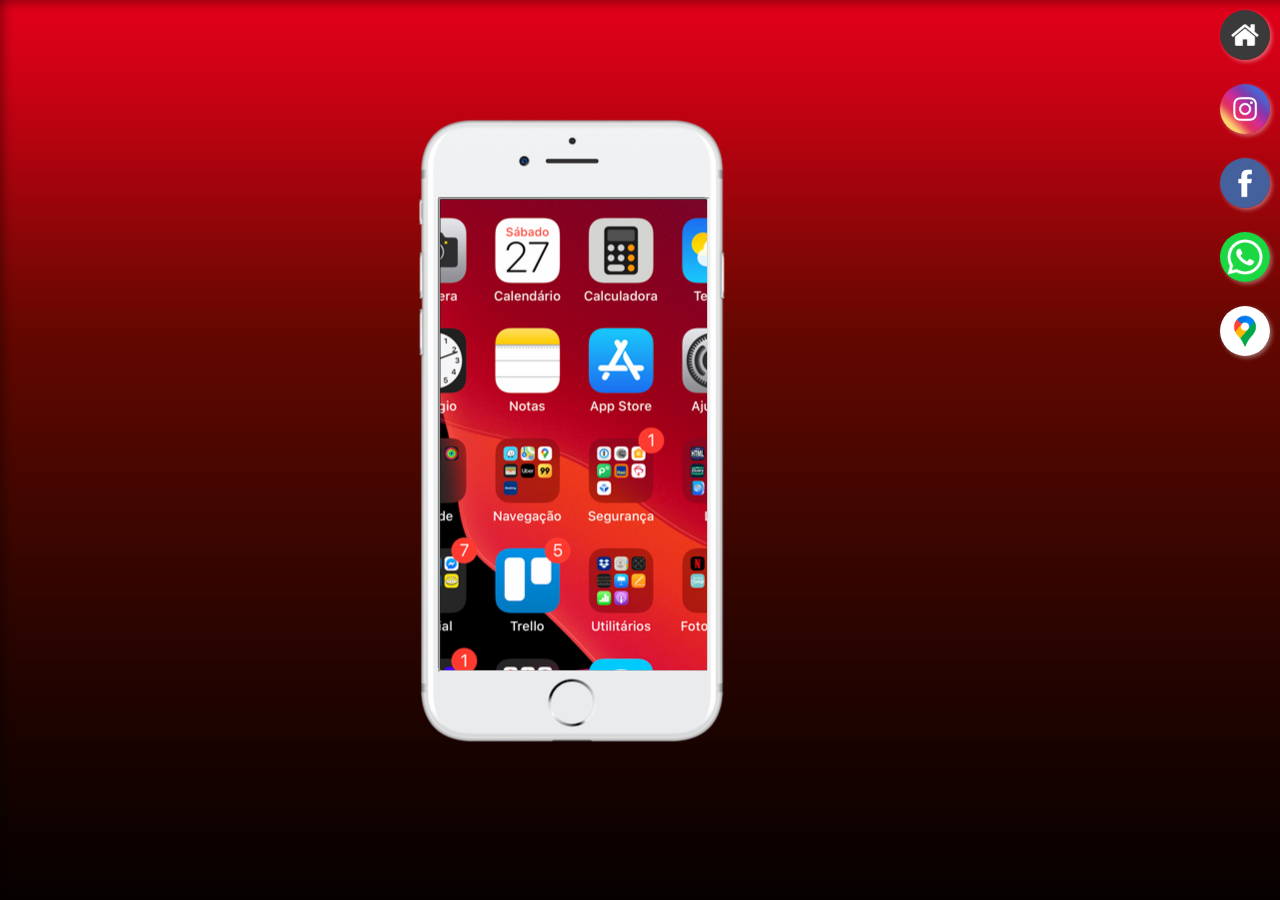
<file: index.html>
<!DOCTYPE html>
<html lang="pt-br">
<head>
    <meta charset="UTF-8">
    <meta http-equiv="X-UA-Compatible" content="IE=edge">
    <meta name="viewport" content="width=device-width, initial-scale=1.0">
    <title>Garage Upgrade</title>
    <link rel="stylesheet" href="style.css">
</head>
<body>
    <main>
        <section id="telefone">
            <iframe src="home.html"  name="tela" id="tela"></iframe>
        </section>

        <section id="redes-sociais">
        <a href="home.html" target="tela"><img src="Imagens/logo-home.jpg" alt="Home"></a><br>
        <a href="instagram.html" target="tela"><img src="Imagens/logo-instagram.jpg" alt="instagram"></a><br>
        <a href="facebook.html" target="tela"><img src="Imagens/logo-facebook.jpg" alt="Facebook"></a><br>
        <a href="whatsapp.html" target="tela"><img src="Imagens/logo-WhatsApp.jpg" alt="WhatsApp"></a><br>
        <a href="googlemaps.html" target="tela"><img src="Imagens/logo-do-google-maps.jpg" alt="Google Maps"></a>
        </section>
    </main>
</body>
</html>
</file>
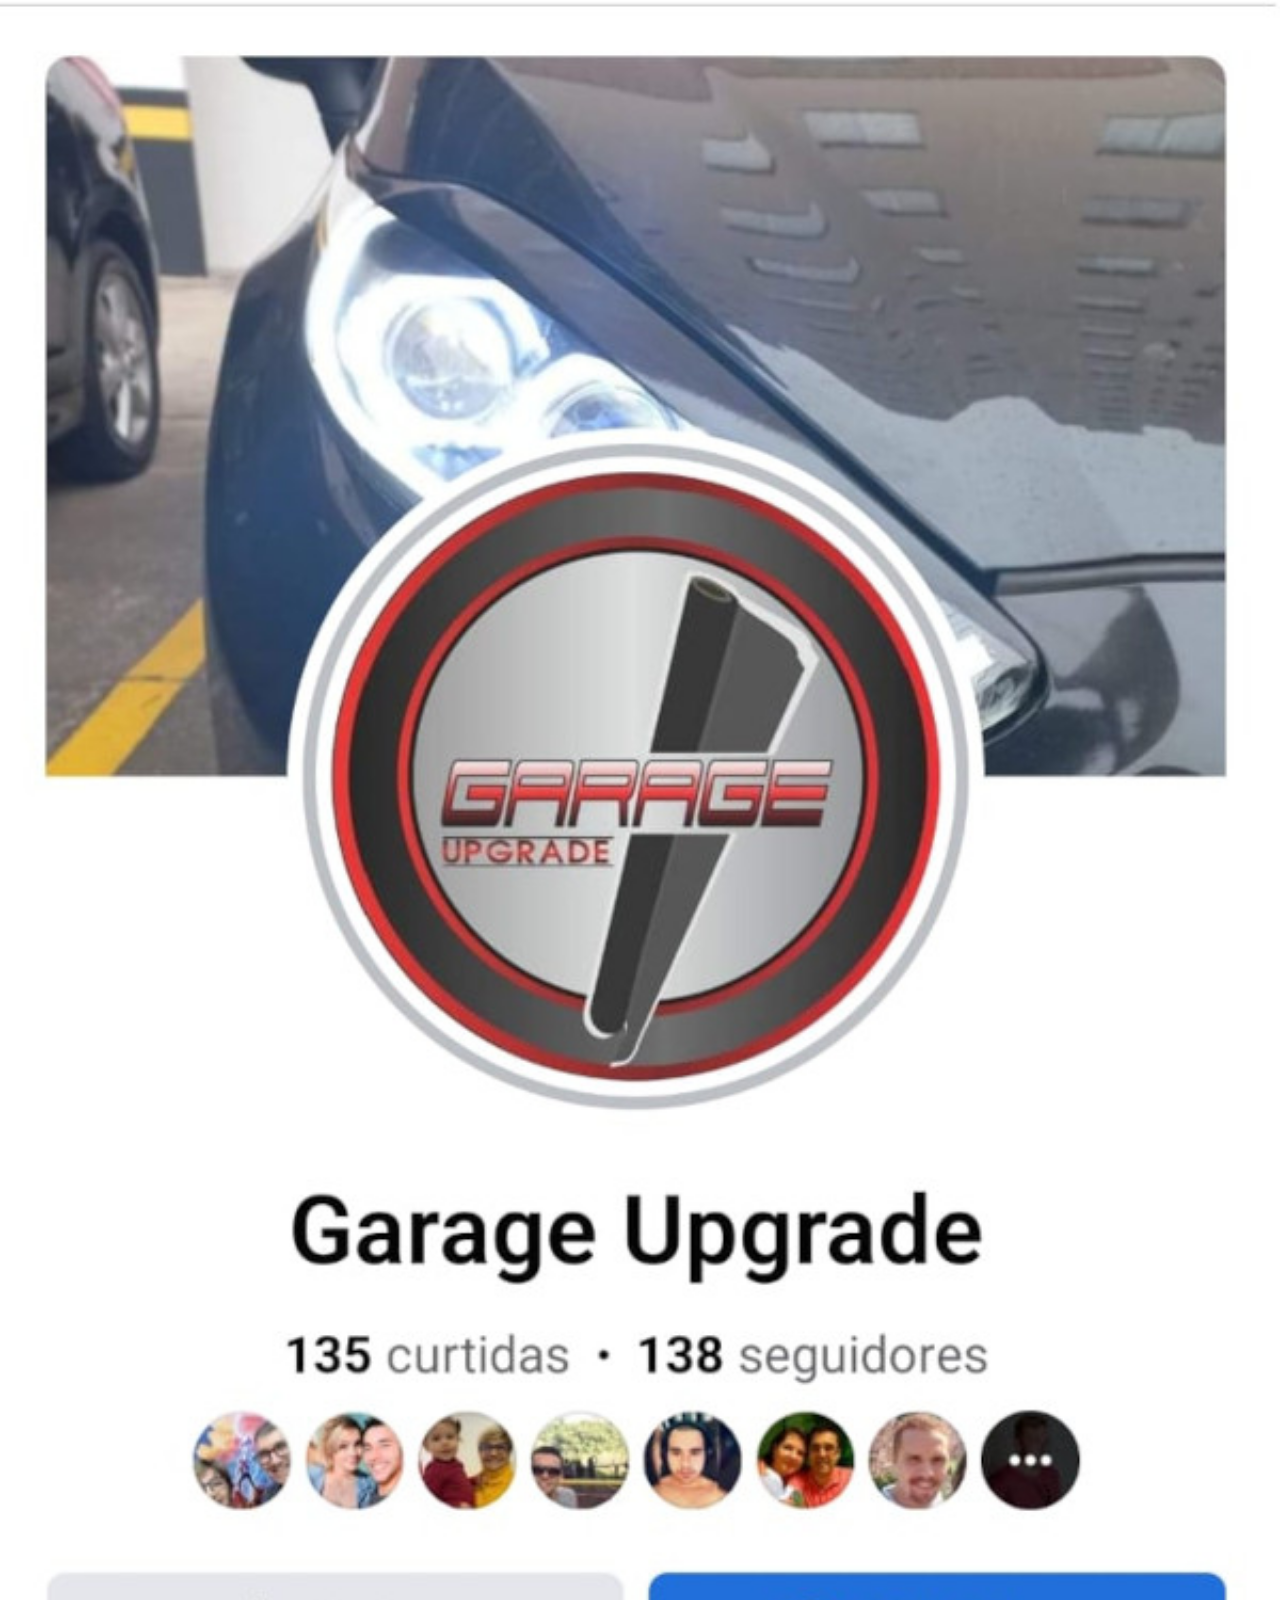
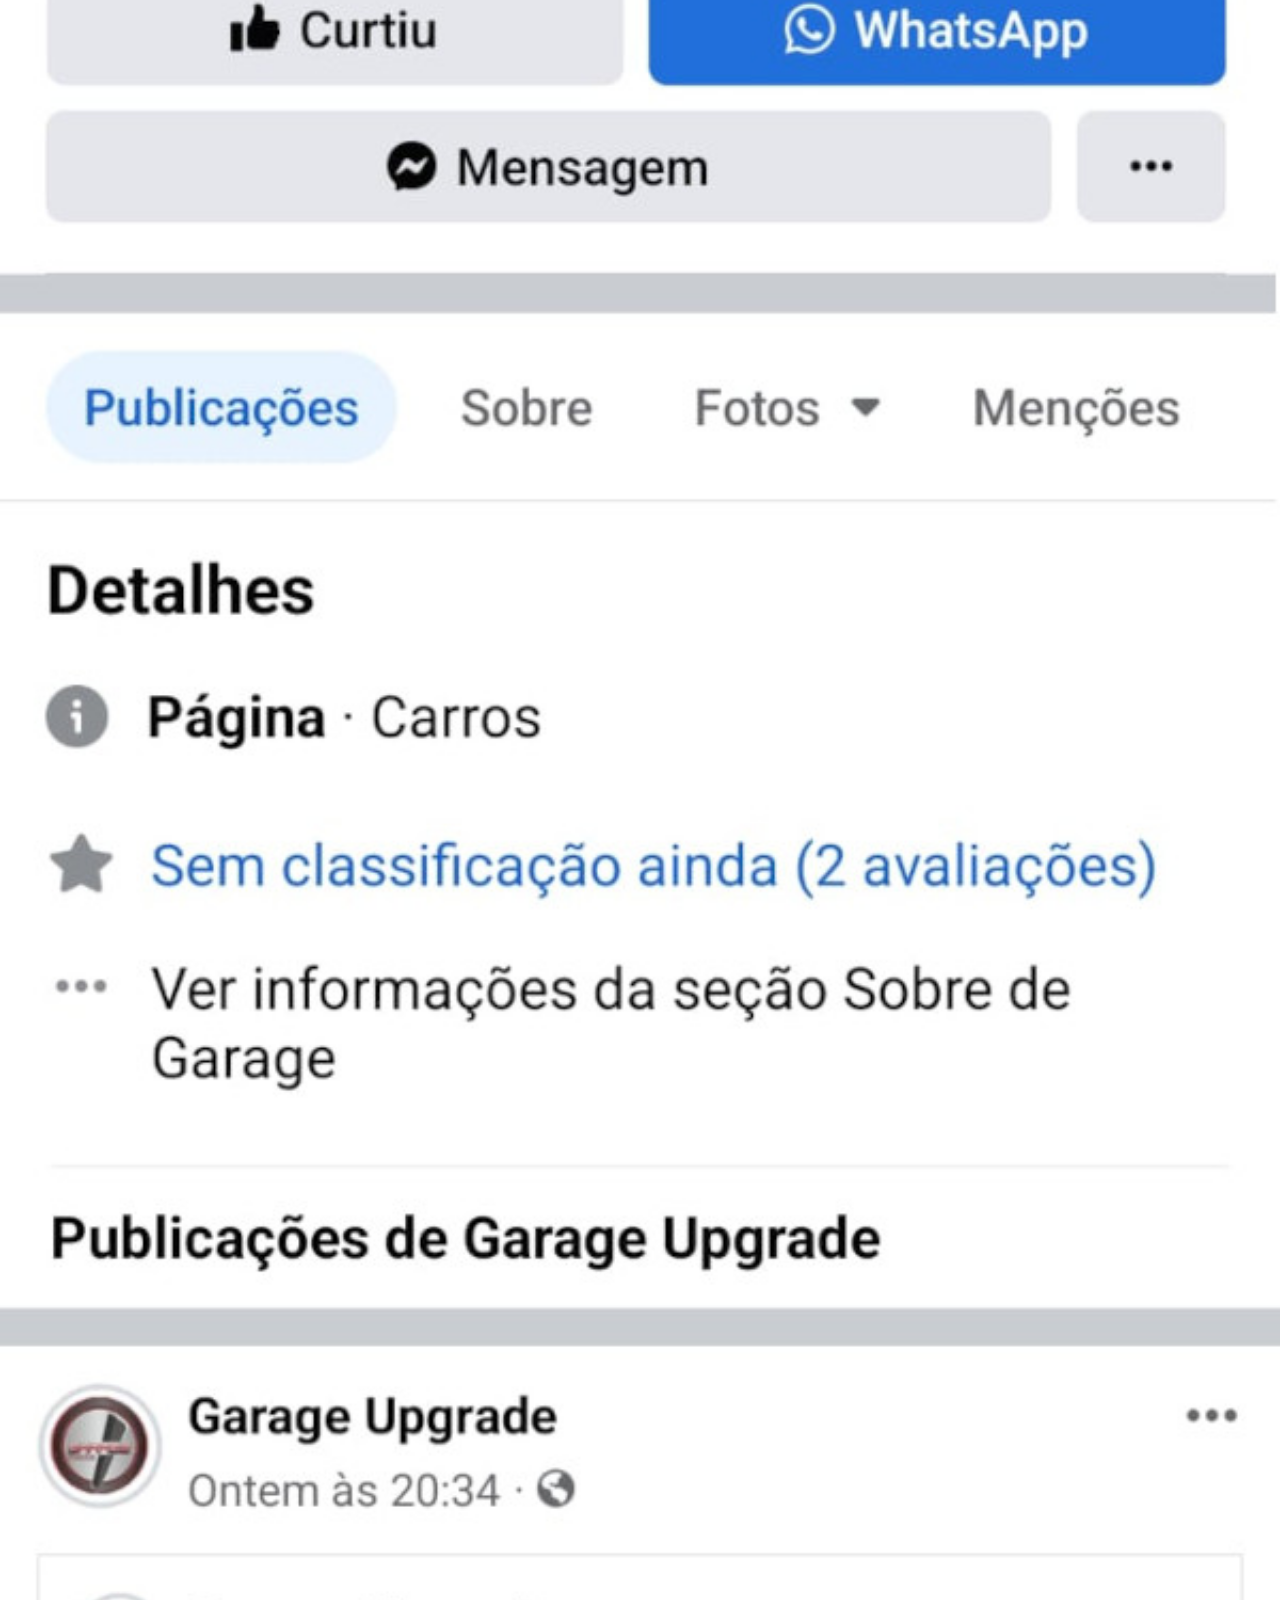
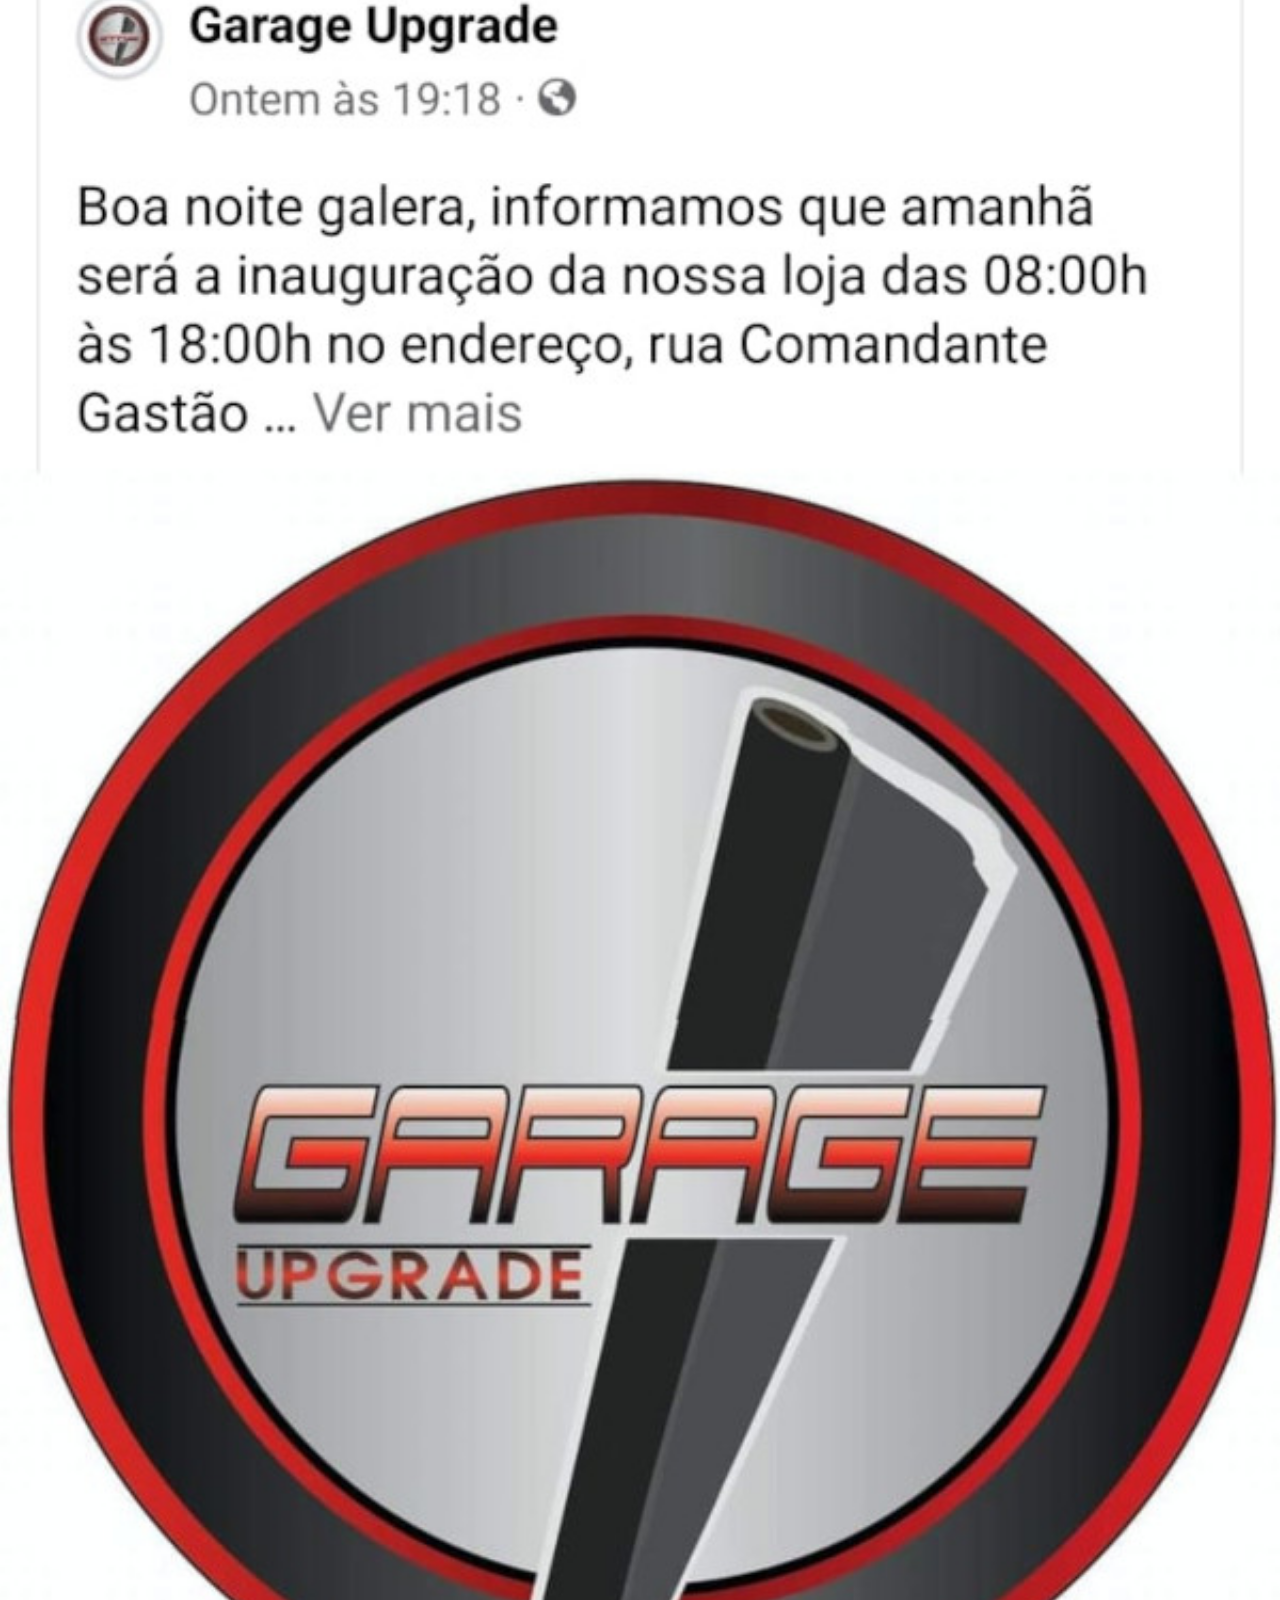
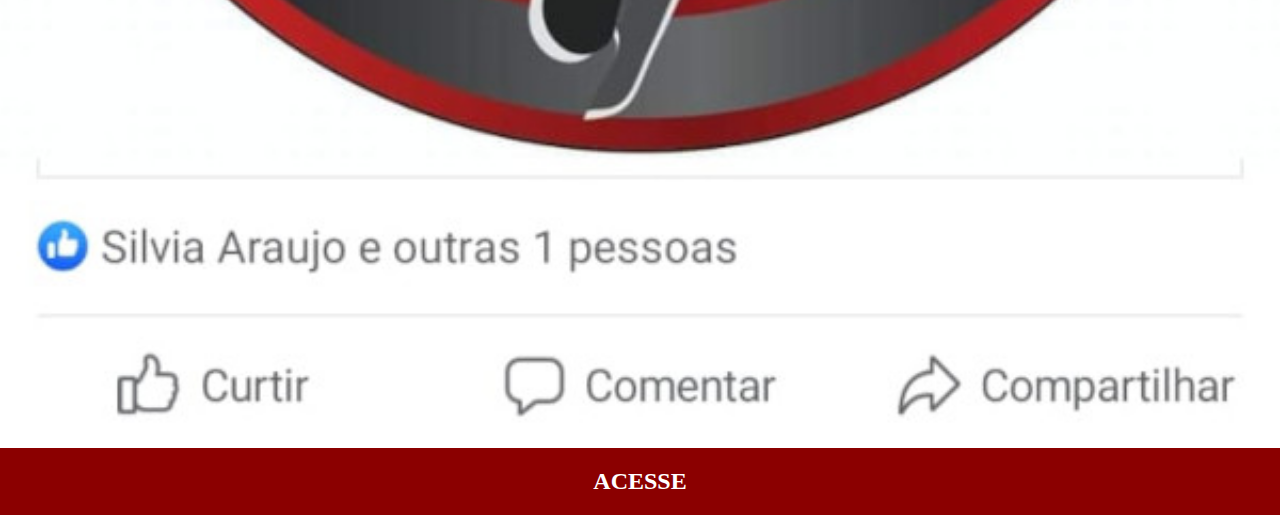
<file: facebook.html>
<!DOCTYPE html>
<html lang="pt-br">
<head>
    <meta charset="UTF-8">
    <meta http-equiv="X-UA-Compatible" content="IE=edge">
    <meta name="viewport" content="width=device-width, initial-scale=1.0">
    <title>Facebook</title>
    <link rel="stylesheet" href="social.css">
</head>
<body>
    <img src="Imagens/tela-Facebook.jpg" alt="Facebook">
    <a href="https://www.facebook.com/garageupgradetaubate" target="_blank">ACESSE</a>
</body>
</html>
</file>
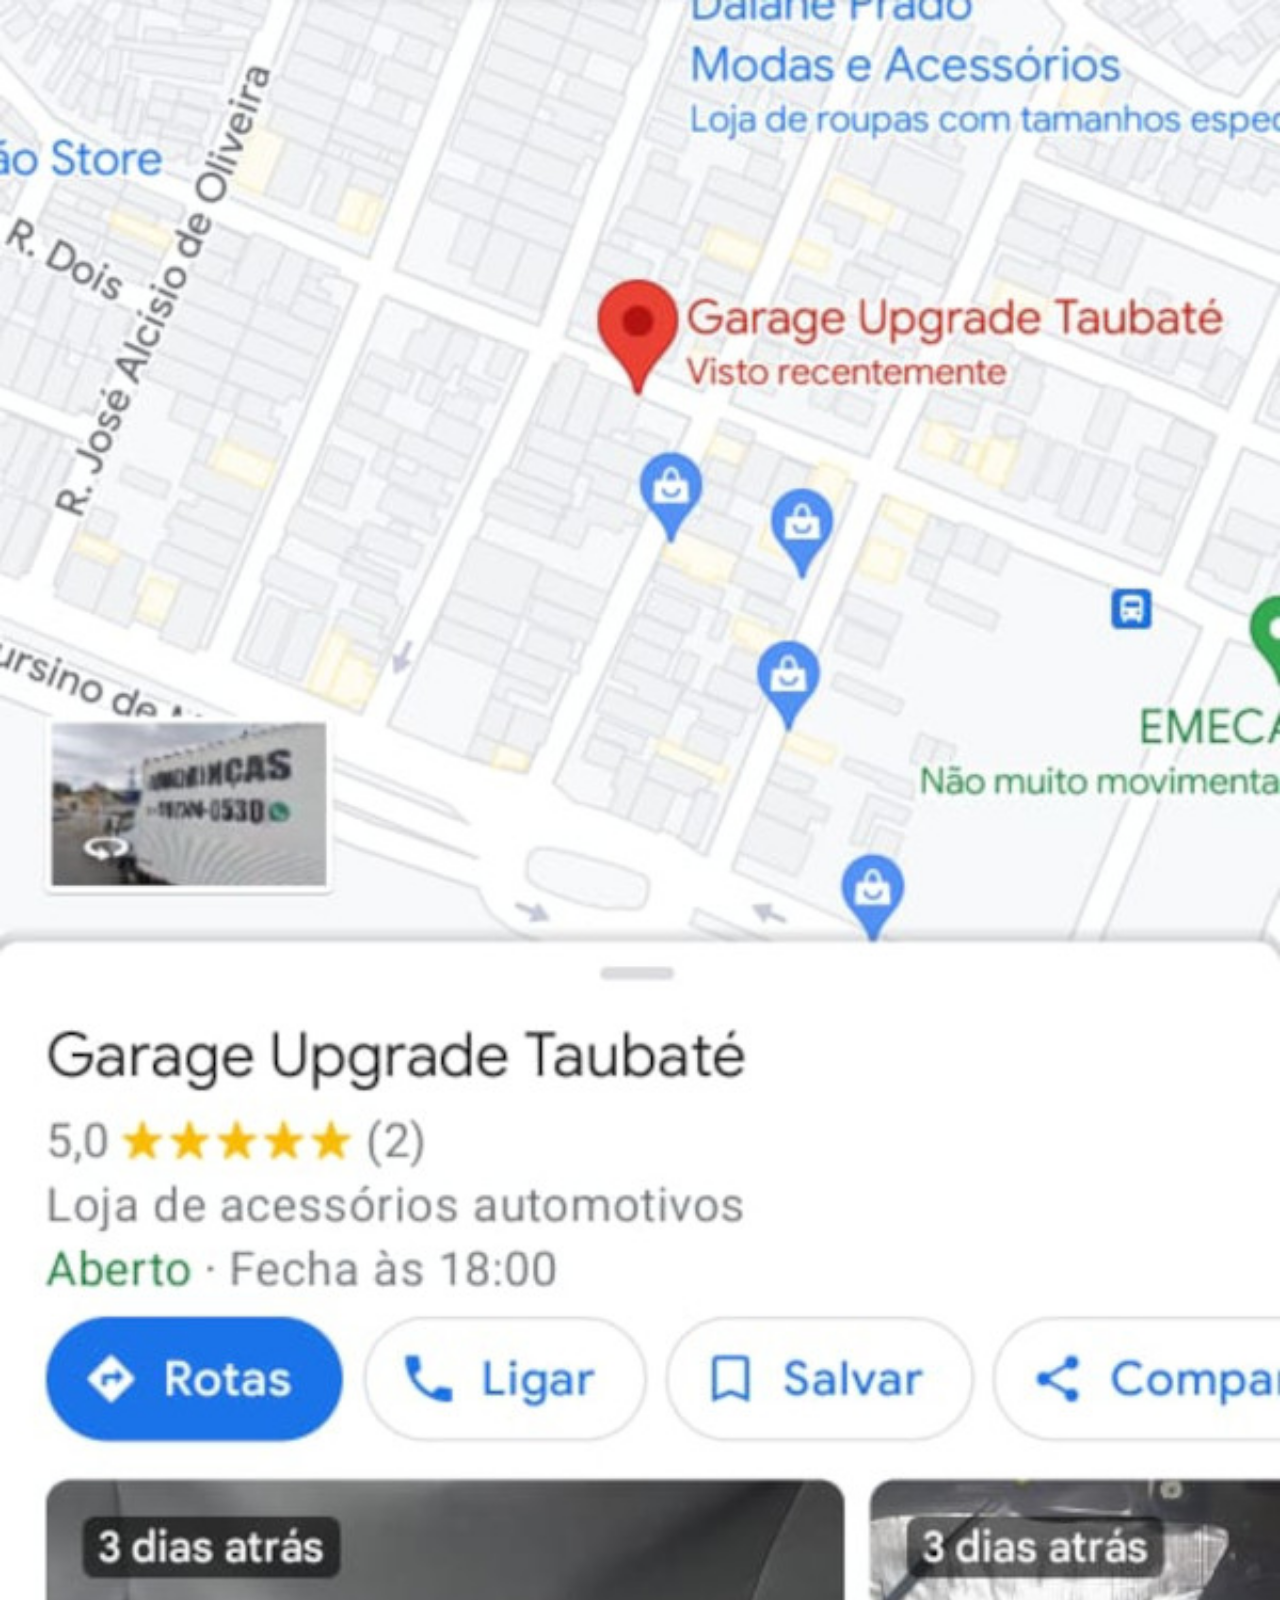
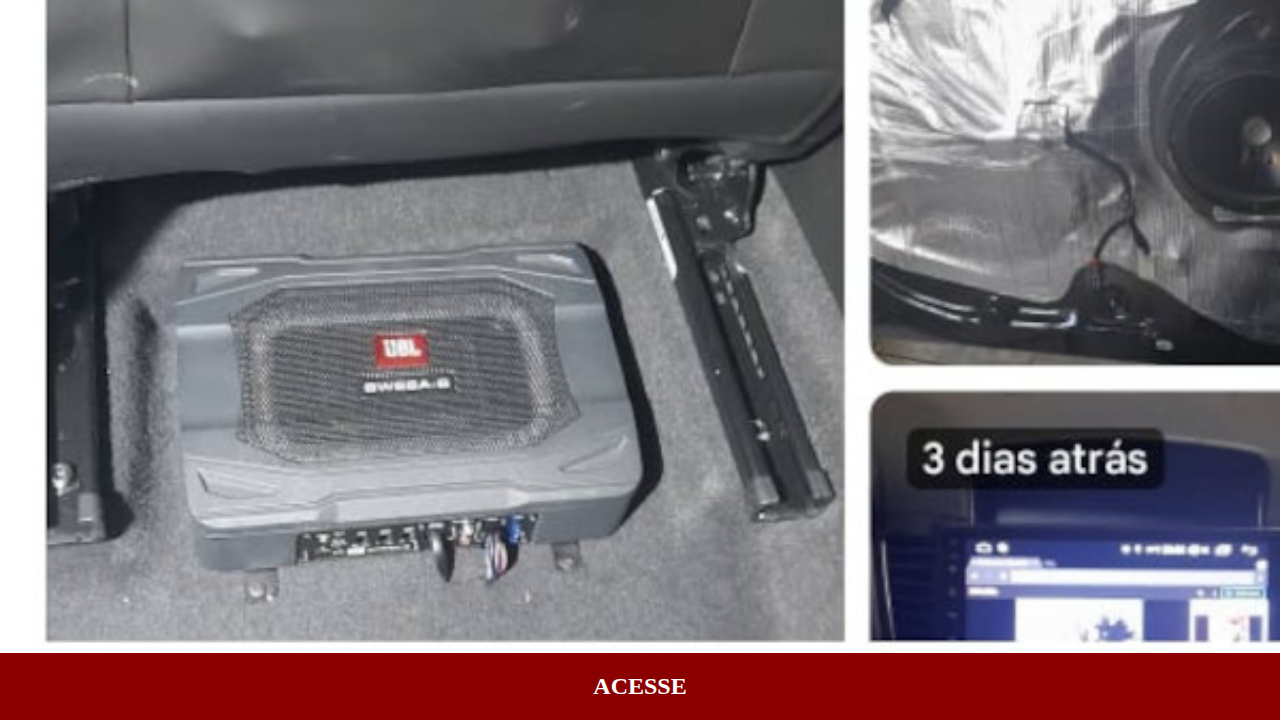
<file: googlemaps.html>
<!DOCTYPE html>
<html lang="pt-br">
<head>
    <meta charset="UTF-8">
    <meta http-equiv="X-UA-Compatible" content="IE=edge">
    <meta name="viewport" content="width=device-width, initial-scale=1.0">
    <title>Google Maps</title>
    <link rel="stylesheet" href="social.css">
</head>
<body>
    <img src="Imagens/tela-google-maps1.jpg" alt="Google Maps">
    <a href="https://goo.gl/maps/Enfox4PEr8MYvikD7" target="_blank">ACESSE</a>
</body>
</html>
</file>
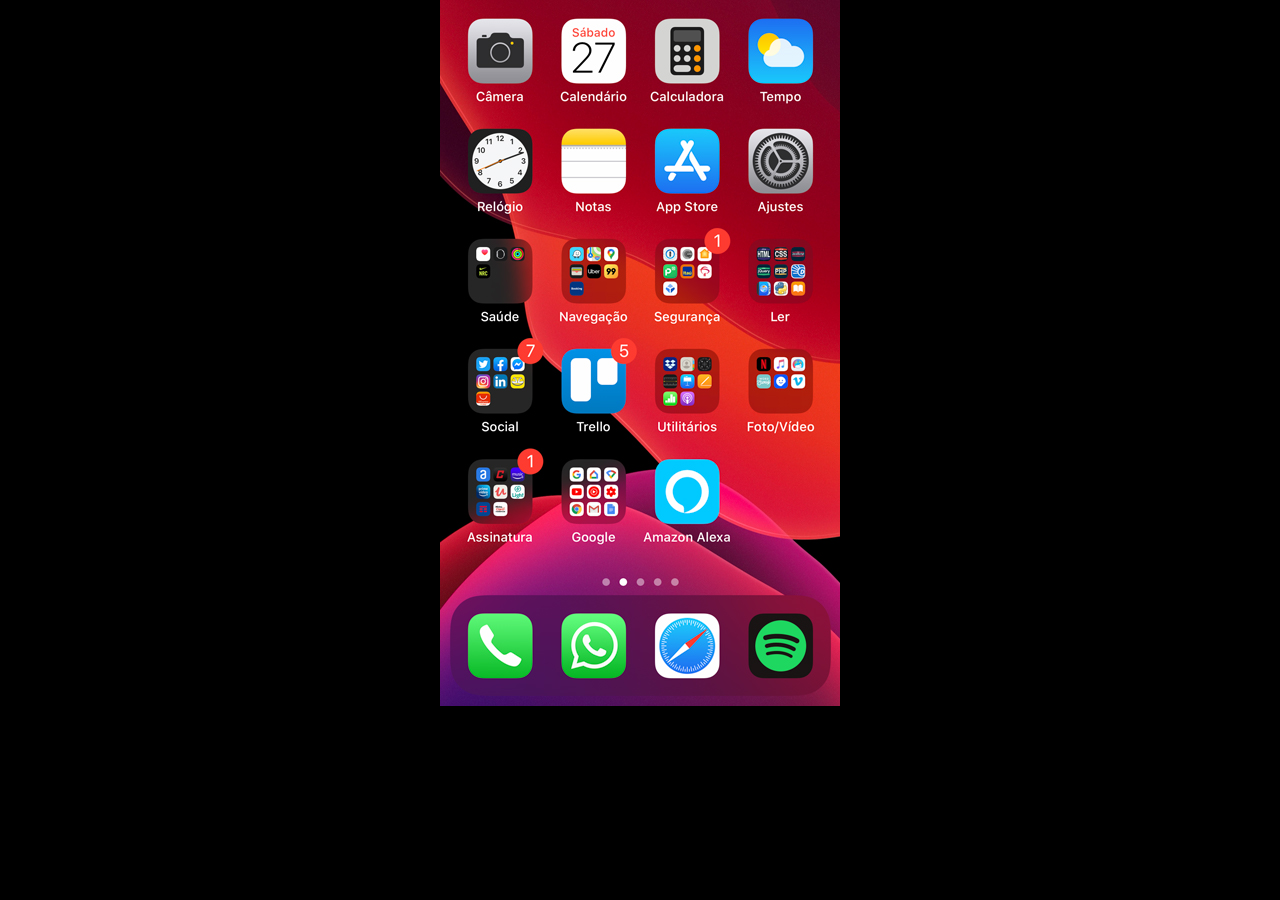
<file: home.html>
<!DOCTYPE html>
<html lang="pt-br">
<head>
    <meta charset="UTF-8">
    <meta http-equiv="X-UA-Compatible" content="IE=edge">
    <meta name="viewport" content="width=device-width, initial-scale=1.0">
    <title>Home</title>

</head>
<style>
    * {
        padding: 0px;
        margin: 0px;
    }

    body {
        width: 100vw;
        height: 100vh;
        background:black url(Imagens/tela-home.jpg);
        background-repeat: no-repeat;
        background-position: top center;
    }
</style>
<body>
    
</body>
</html>
</file>
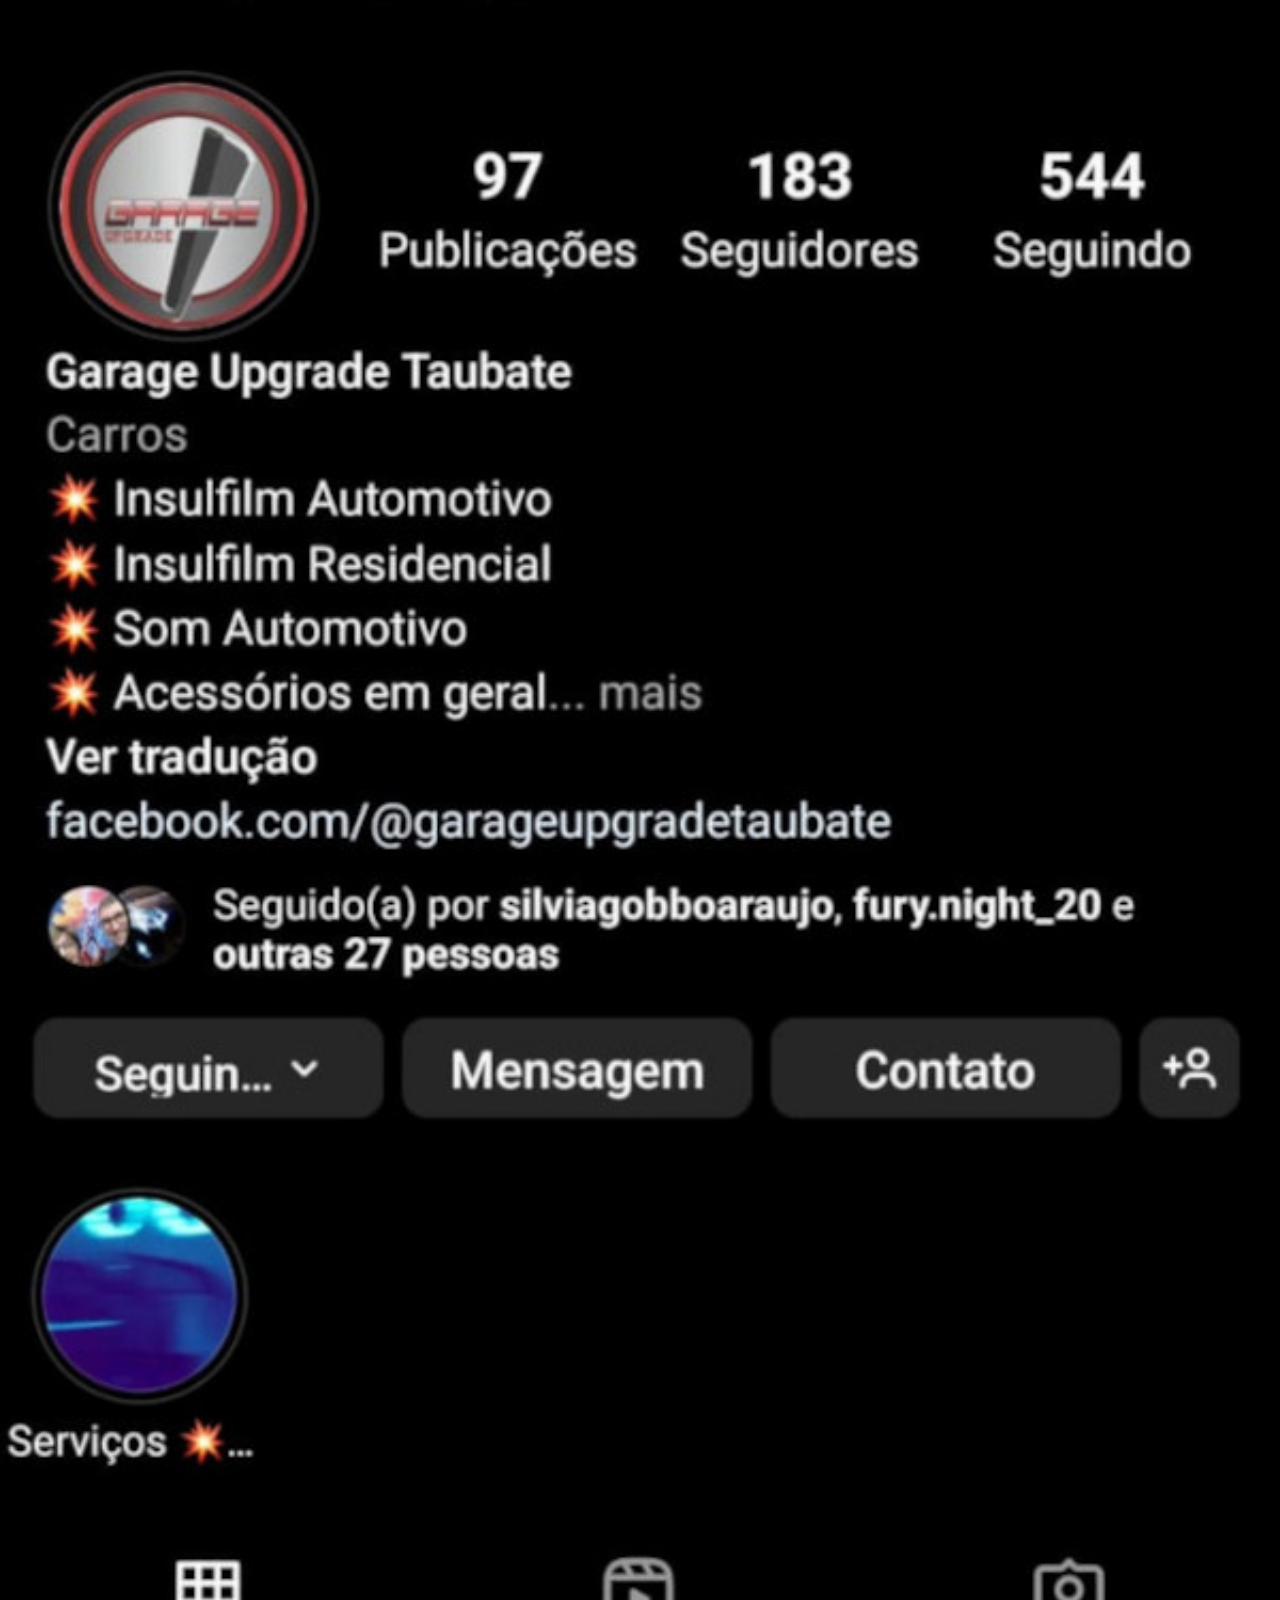
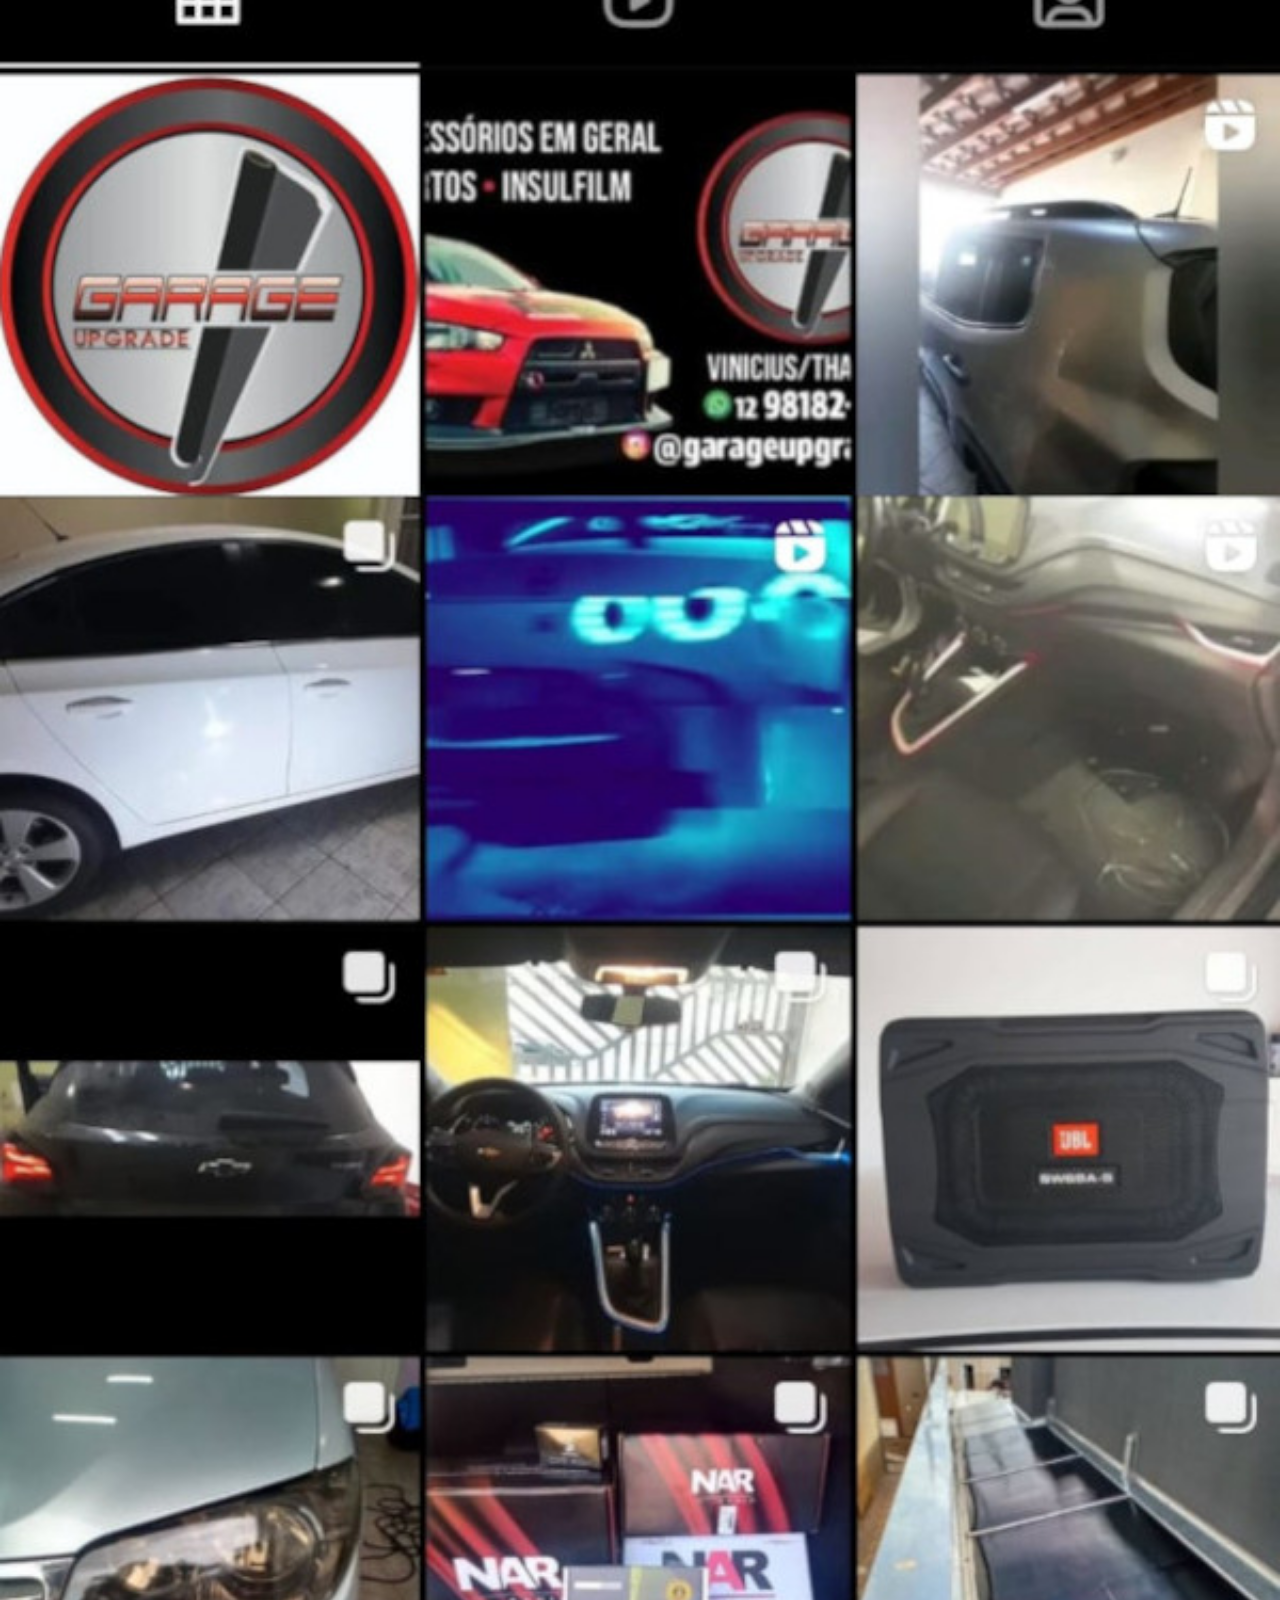
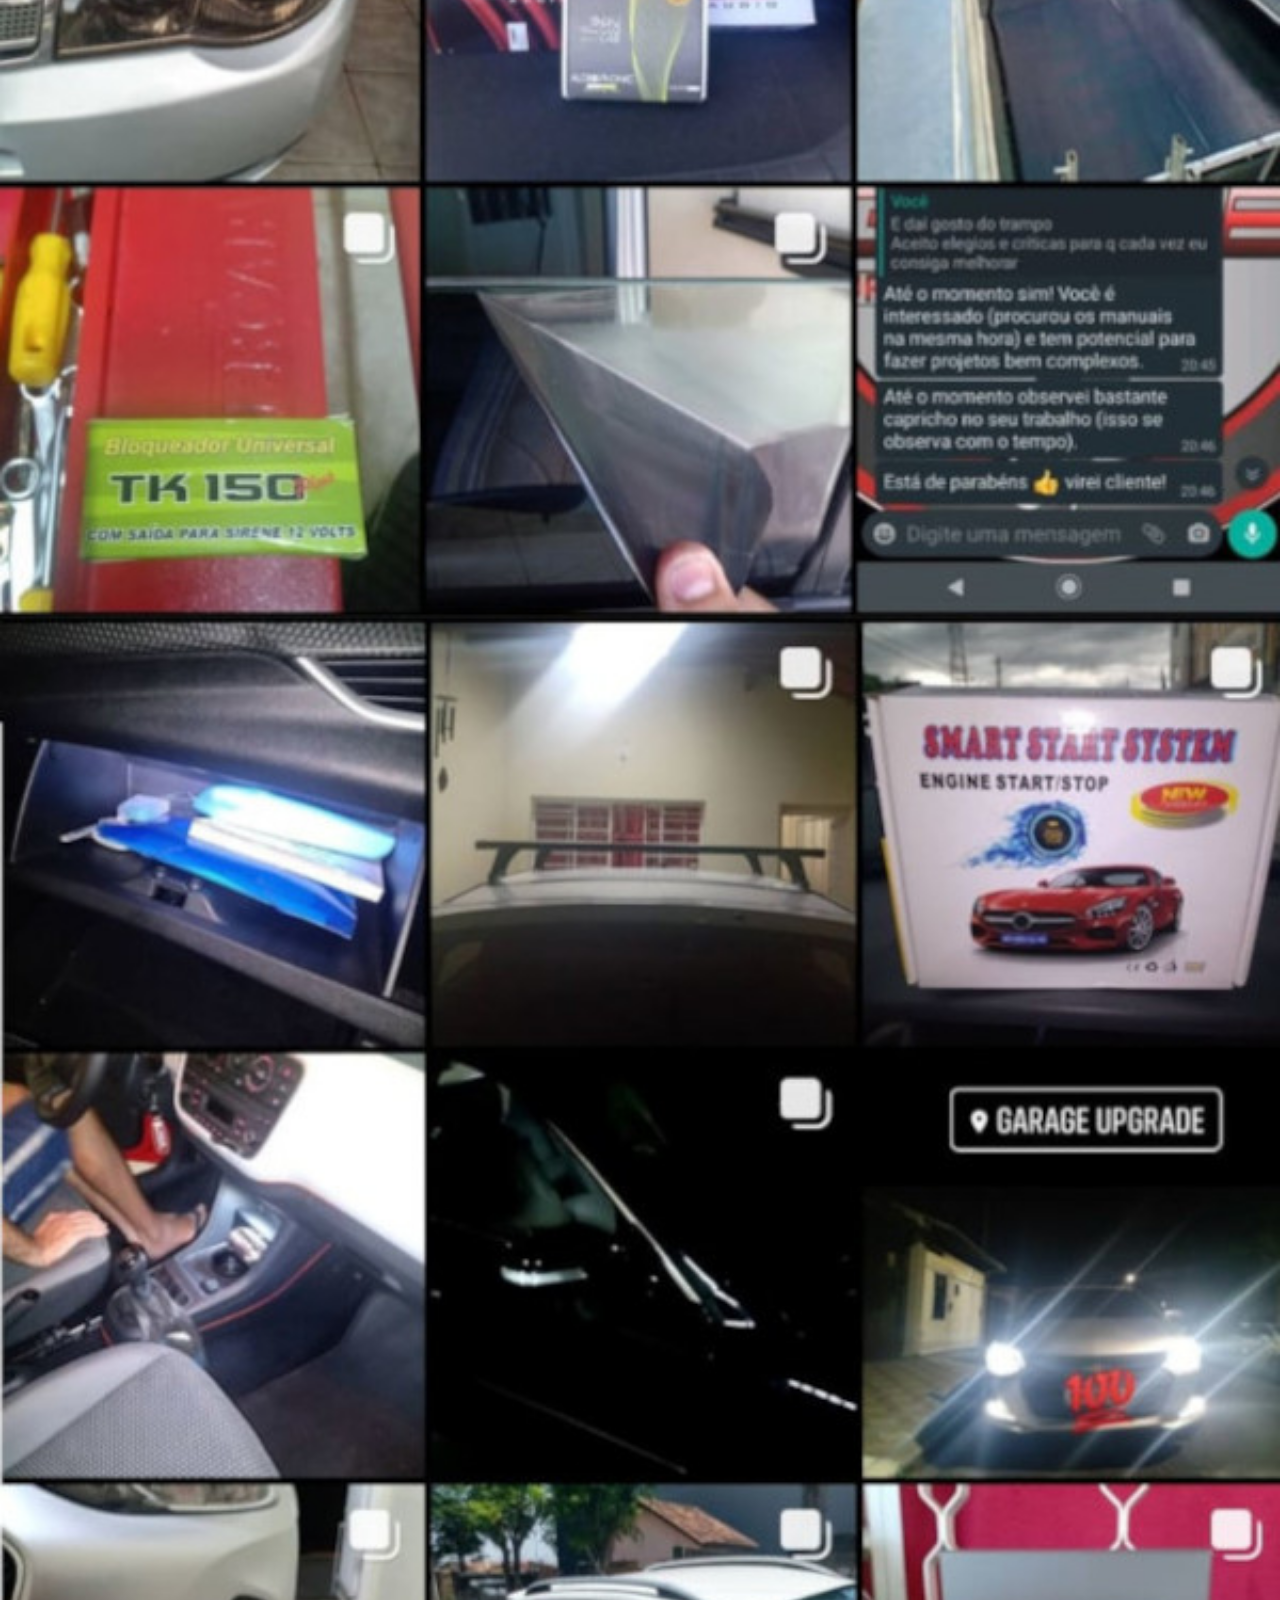
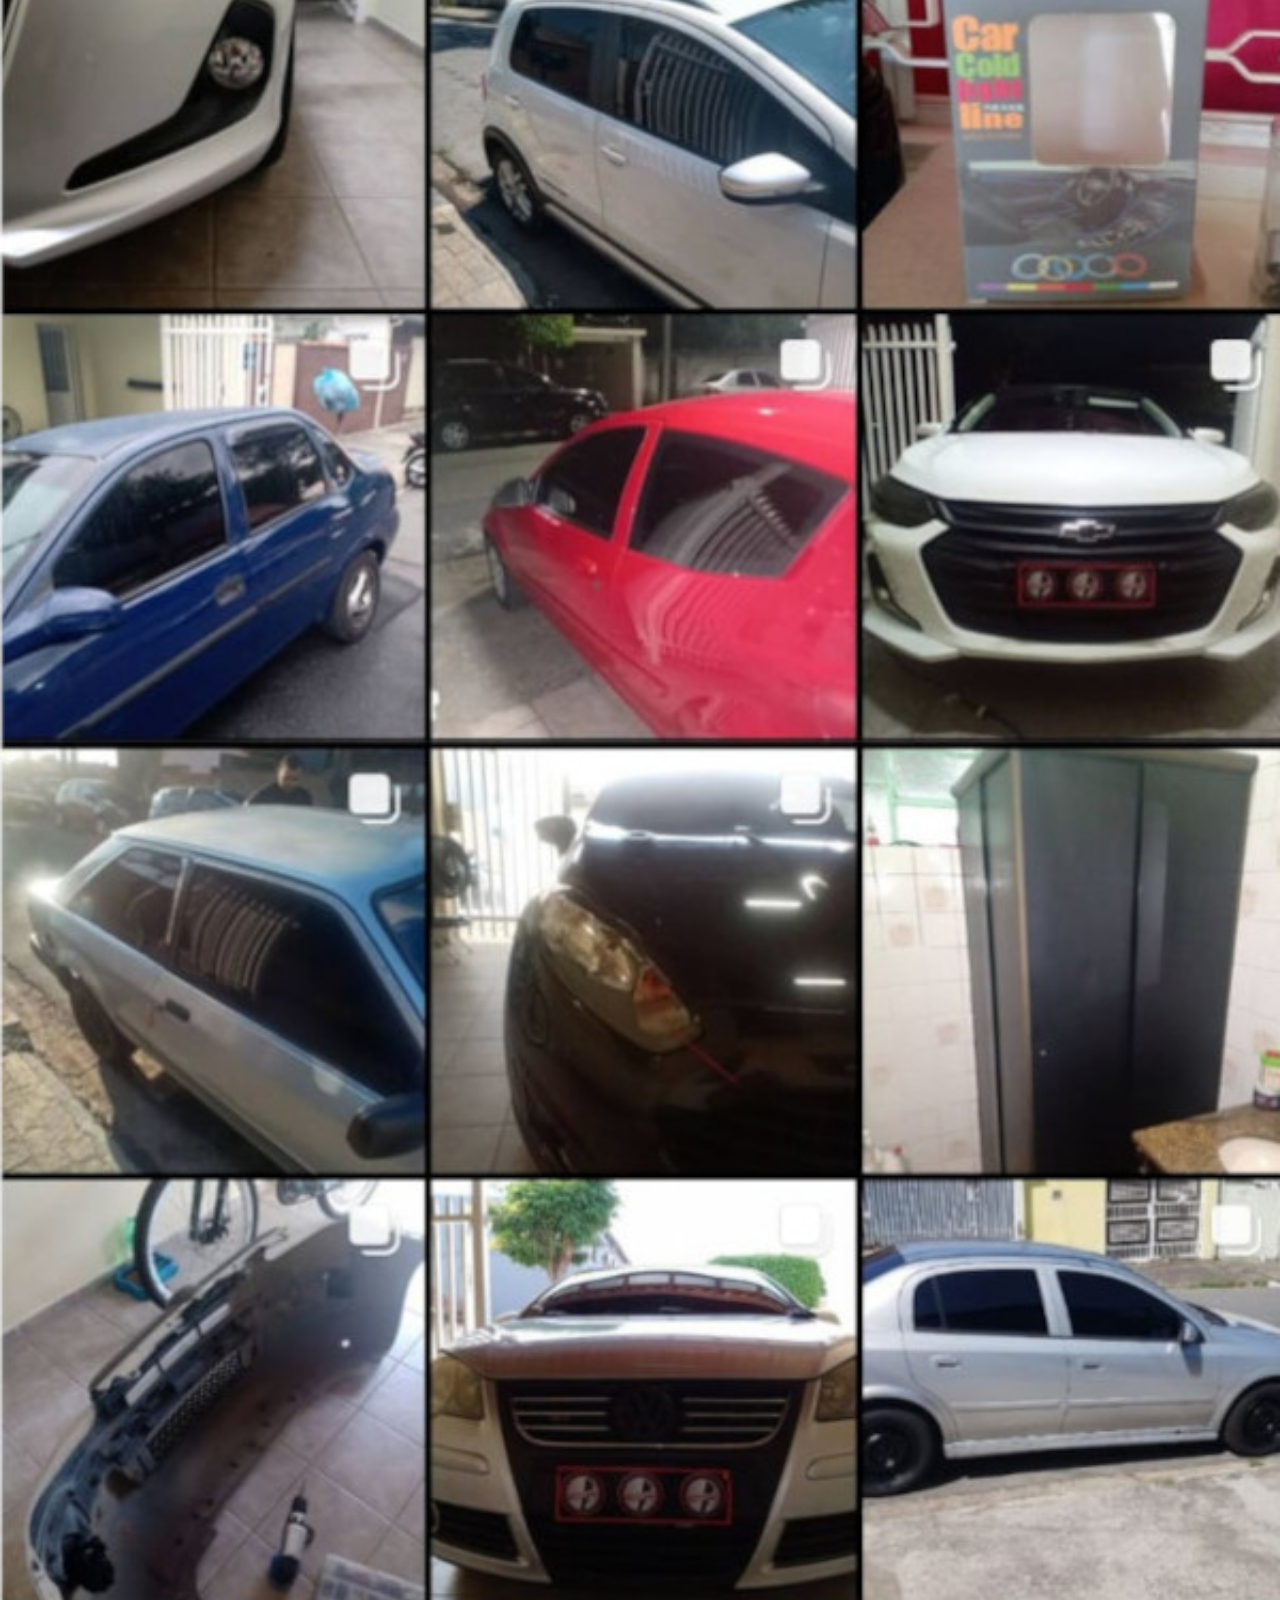
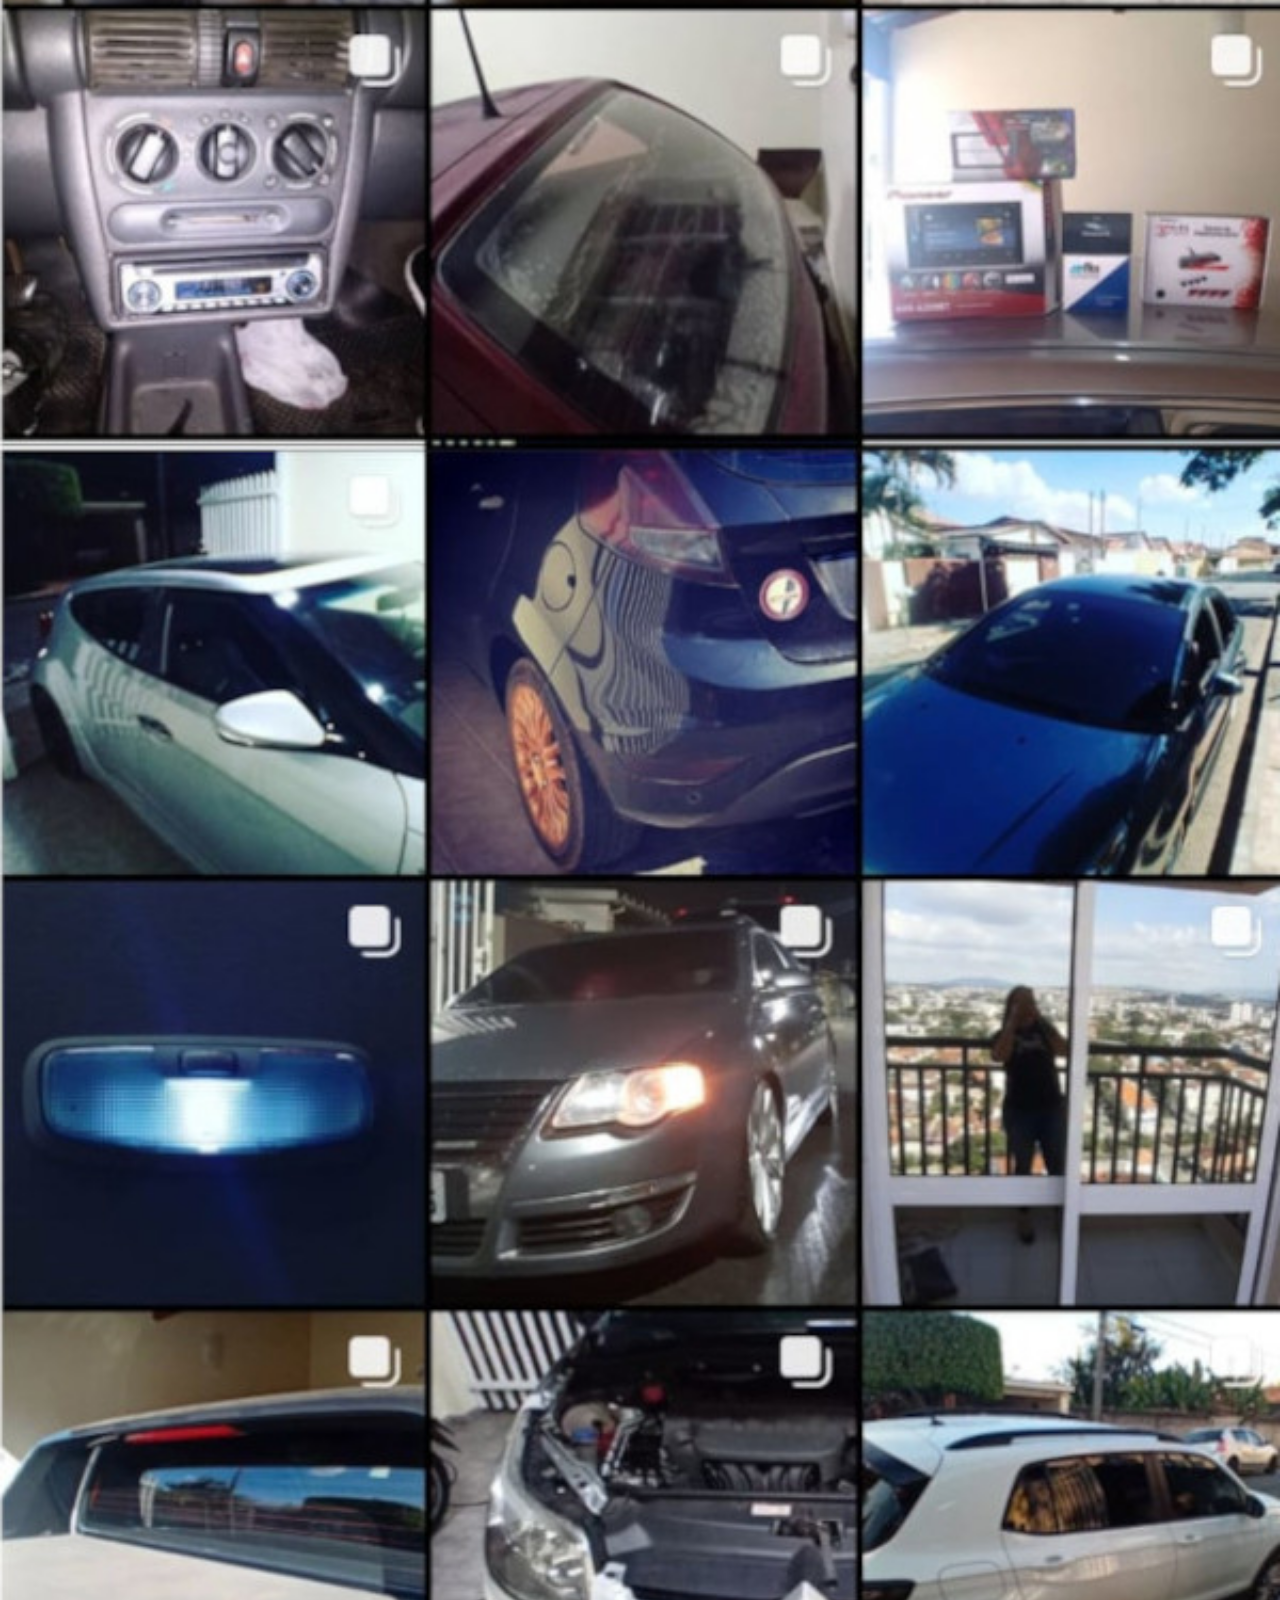
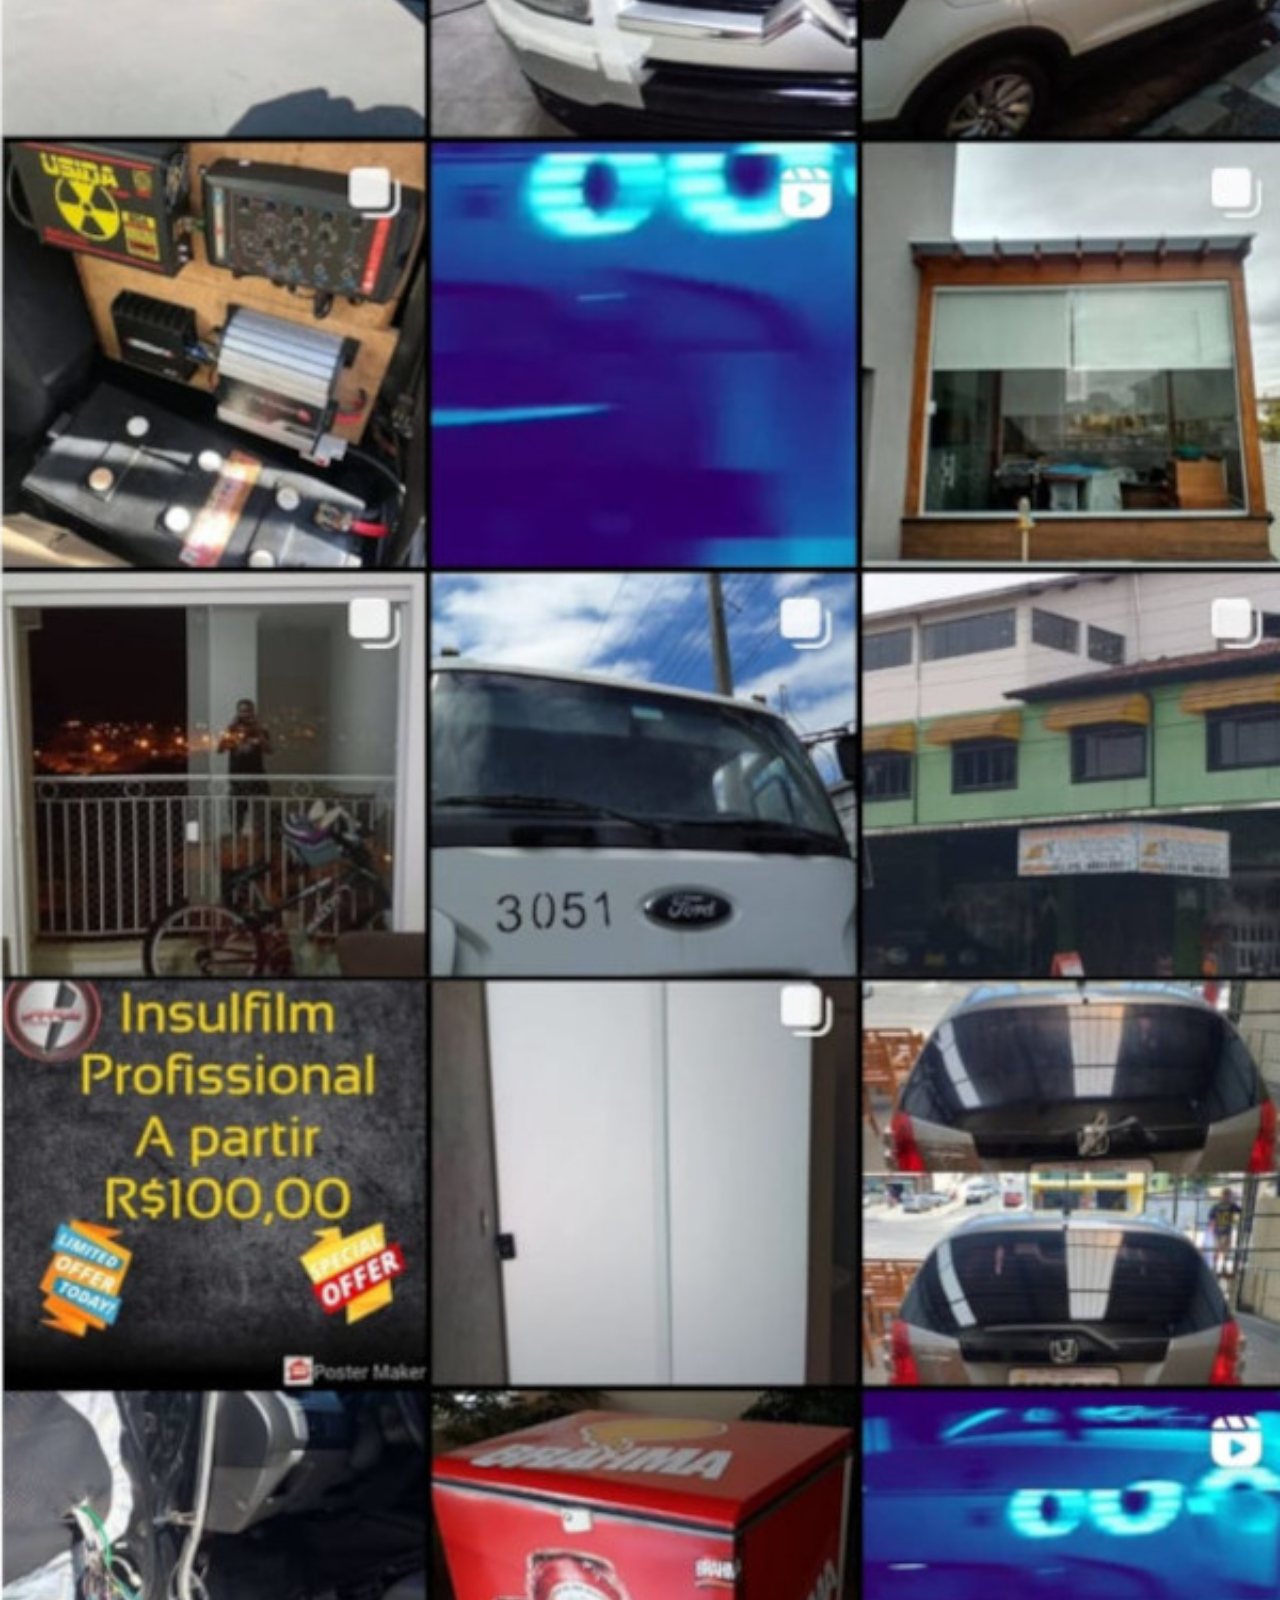
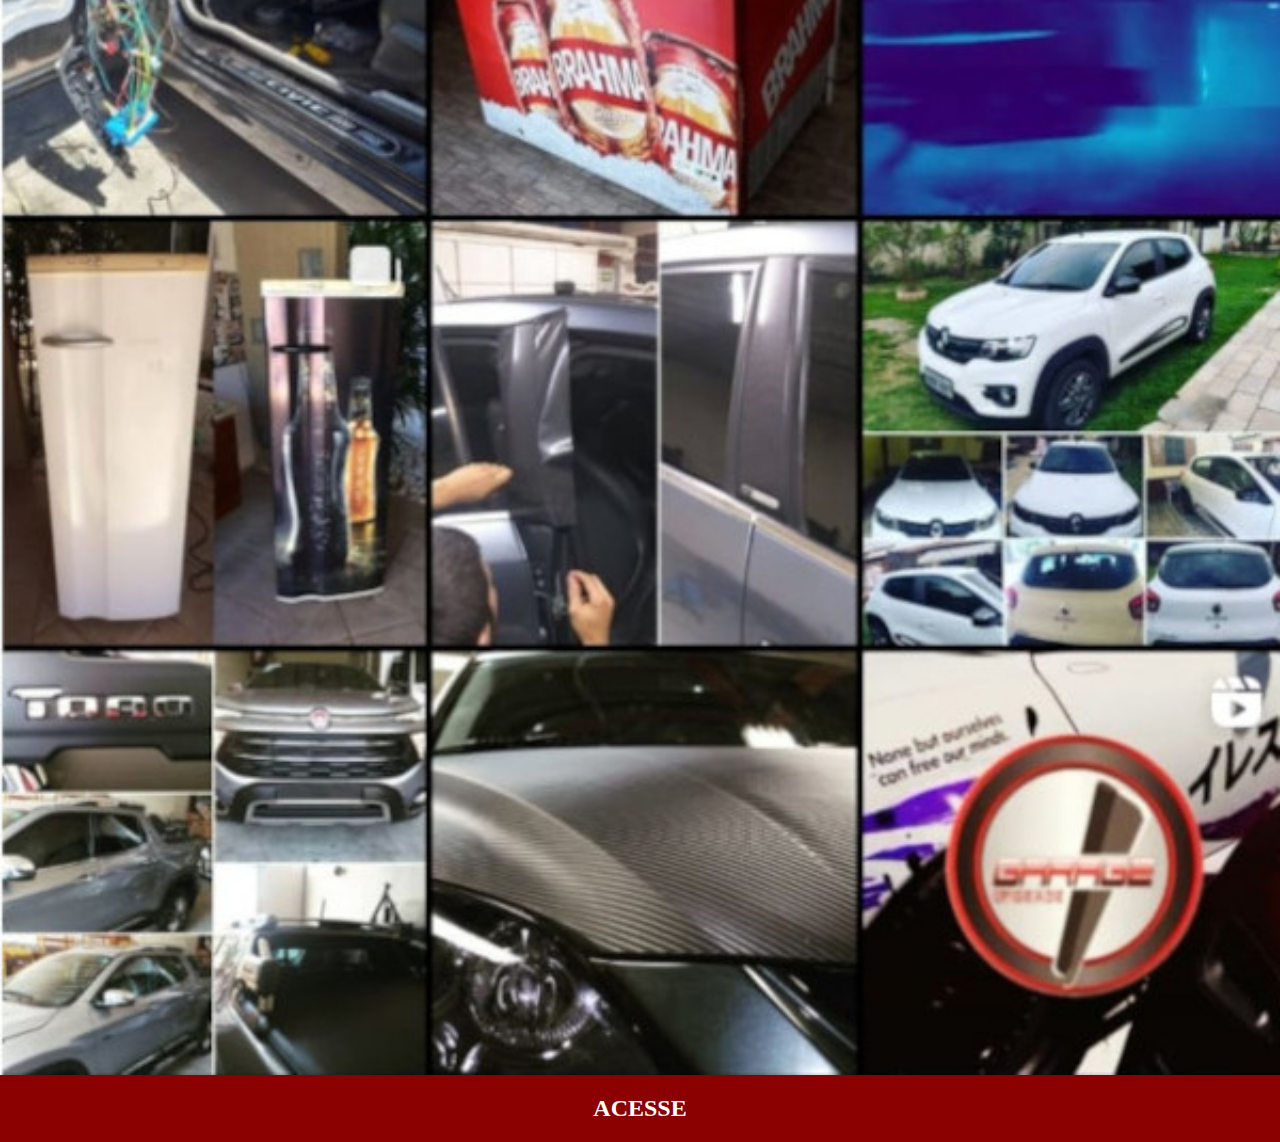
<file: instagram.html>
<!DOCTYPE html>
<html lang="pt-br">
<head>
    <meta charset="UTF-8">
    <meta http-equiv="X-UA-Compatible" content="IE=edge">
    <meta name="viewport" content="width=device-width, initial-scale=1.0">
    <title>Instagram</title>
    <link rel="stylesheet" href="social.css">
</head>
<body>
    <img src="Imagens/tela-Instagram1.jpg" alt="Instagram">
    <a href="https://www.instagram.com/garageupgradetaubate/" target="_blank">ACESSE</a>
</body>
</html>
</file>
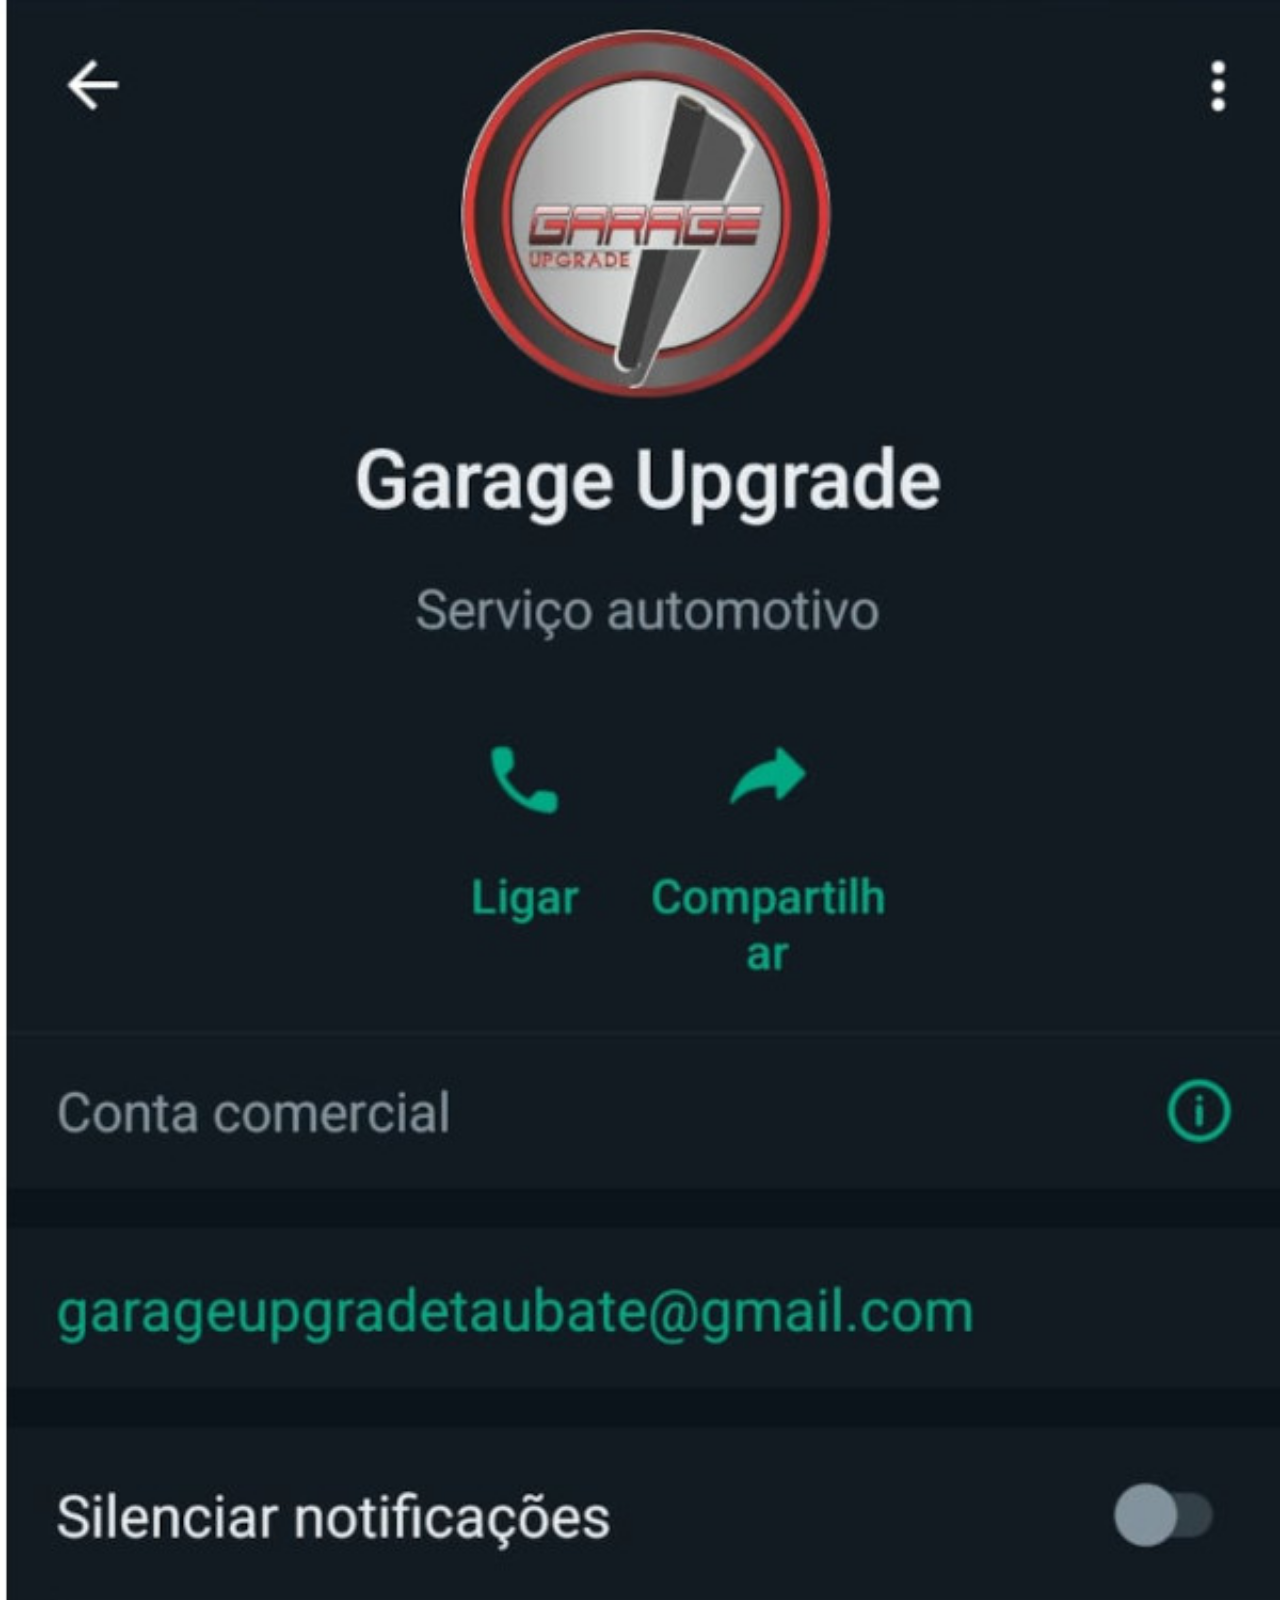
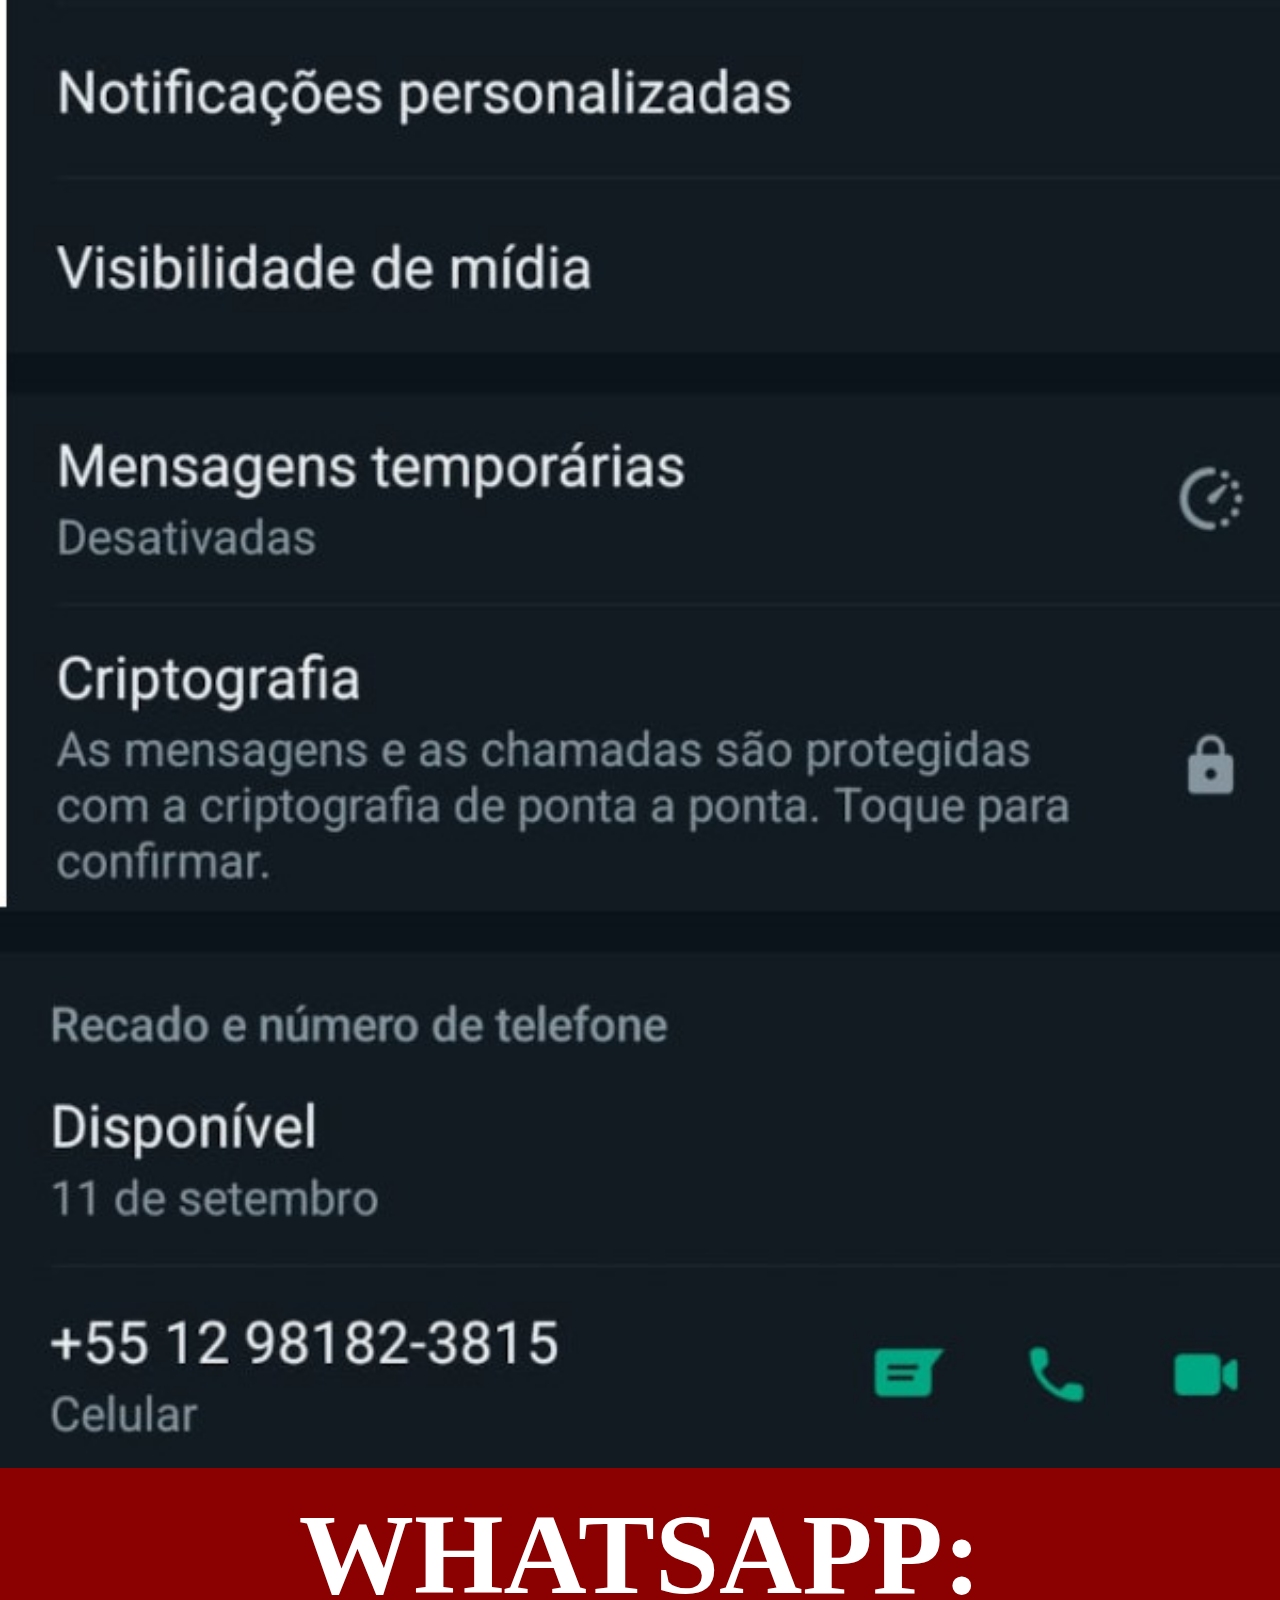
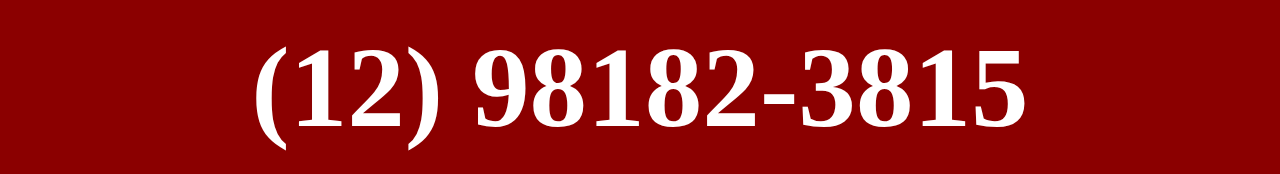
<file: whatsapp.html>
<!DOCTYPE html>
<html lang="pt-br">
<head>
    <meta charset="UTF-8">
    <meta http-equiv="X-UA-Compatible" content="IE=edge">
    <meta name="viewport" content="width=device-width, initial-scale=1.0">
    <title>WhatsApp</title>
    
</head>
    <style>
        
* {
    margin: 0px;
    padding: 0px;
   
}

::-webkit-scrollbar {
    width: 0px;
    height: 0px;
}

img {
    width: 100vw;
   
   
}

a {
    display: block;
    background-color: darkred;
    color: white;
    padding: 20px;
    margin: -4px;
    text-align: center;
    font-weight: bolder;
    text-decoration: none;
    font-size: 9vw;
}
    </style>
<body>
    <img src="Imagens/tela-WhatsApp.jpg" alt="WhatsApp">
    <a>WHATSAPP: <br>(12) 98182-3815</a>
    
</body>
</html>
</file>
<file: style.css>
@charset "UTF-8";

*{
    margin: 0px;
    padding: 0px;
    font-family: Arial, Helvetica, sans-serif;
}

html, body {
        width: 100vw;
        height: 100vh;
        background-color: black;
}

body {
    background-image: url(Imagens/fundo-vermelho-e-preto-png.png);
    background-repeat: no-repeat;
    background-size: cover;
}

main {
    position: relative;
    height: 100vh;
}

section#telefone {
    position: absolute;
    top: 43%;
    left: 43%;
    transform: translate(-43%, -43%);

    background-image: url(Imagens/frame-iphone.png);
    width: 311px;
    height: 627px;
    background-position: top center;
    background-repeat: no-repeat;
}

section#redes-sociais img {
    width: 50px;
    margin: 10px;
    border-radius: 50%;
    box-shadow: 2px 2px 4px rgba(255, 255, 255, 0.39);
    box-sizing: border-box;
}

section#redes-sociais img:hover {
    border: 2px solid rgba(255, 255, 255, 0.603);
    box-shadow: 2px 2px 10px rgba(255, 255, 255, 0.603);
    transition: .3s;
}

section#redes-sociais {
    text-align: right;
}

iframe#tela {
    position: relative;
    top: 80px;
    left: 22px;
    width: 267px;
    height: 471px;
    background-size: cover;
}
</file>
<file: social.css>
@charset "UTF-8";

* {
    margin: 0px;
    padding: 0px;
   
}

::-webkit-scrollbar {
    width: 0px;
    height: 0px;
}

img {
    width: 100vw;
   
   
}

a {
    display: block;
    background-color: darkred;
    color: white;
    padding: 20px;
    margin-top: -4px;
    text-align: center;
    font-weight: bolder;
    text-decoration: none;
    font-size: 1.5em;
}

a:hover {
    background-color: red;
}
</file>
